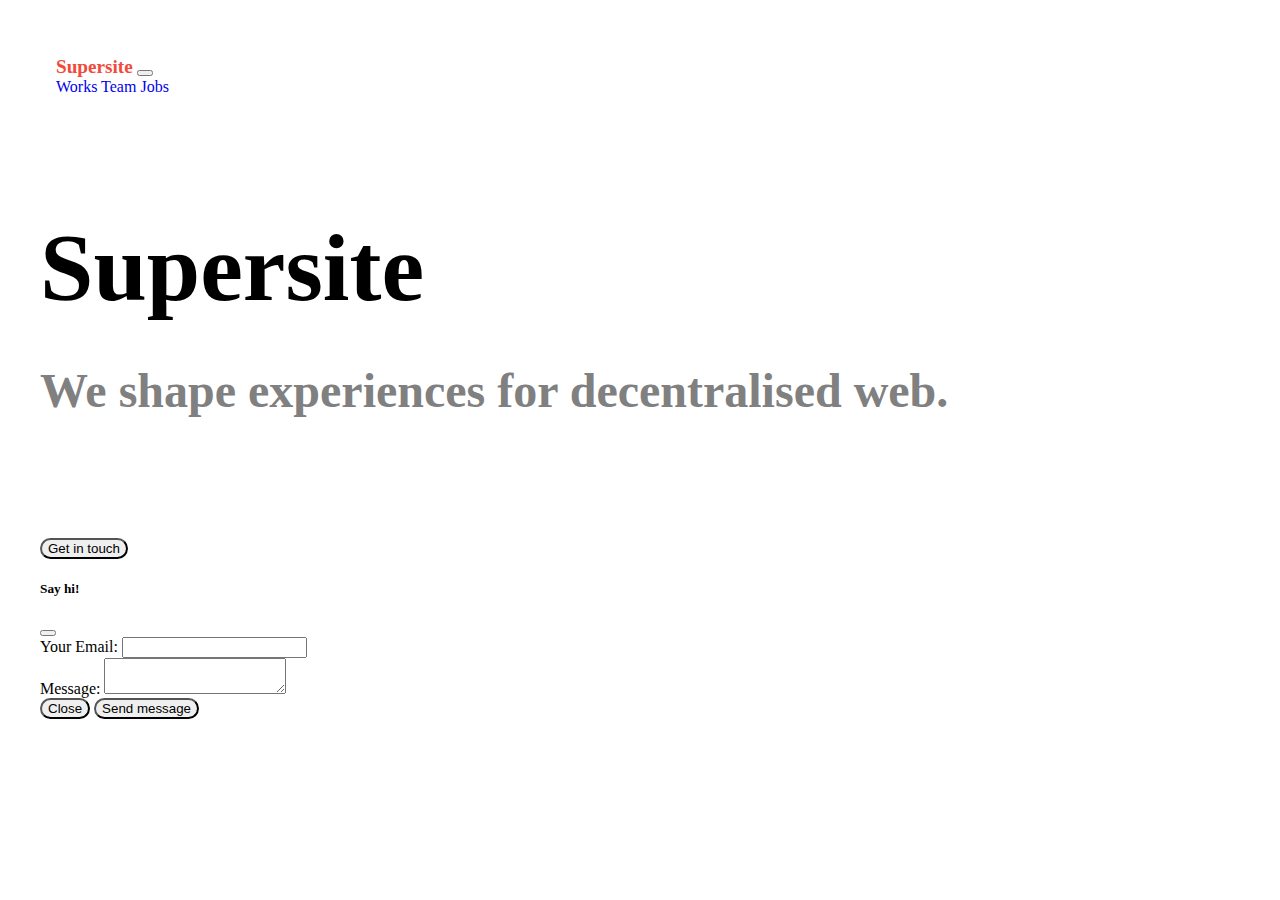
<file: Week-08/homepage/index.html>
<!DOCTYPE html>

<html lang="en">
    <head>
        <link href="https://cdn.jsdelivr.net/npm/bootstrap@5.1.3/dist/css/bootstrap.min.css" rel="stylesheet" integrity="sha384-1BmE4kWBq78iYhFldvKuhfTAU6auU8tT94WrHftjDbrCEXSU1oBoqyl2QvZ6jIW3" crossorigin="anonymous">
        <script src="https://cdn.jsdelivr.net/npm/bootstrap@5.1.3/dist/js/bootstrap.bundle.min.js" integrity="sha384-ka7Sk0Gln4gmtz2MlQnikT1wXgYsOg+OMhuP+IlRH9sENBO0LRn5q+8nbTov4+1p" crossorigin="anonymous"></script>
        <link href="styles.css" rel="stylesheet">
        <title>Supersite</title>
        <script>
            window.addEventListener("load", function() {
                // Alert
                var alertPlaceholder = document.getElementById('liveAlertPlaceholder');
                var alertTrigger = document.getElementById('liveAlertBtn');

                function alert(message, type) {
                    var wrapper = document.createElement('div')
                    wrapper.innerHTML = '<div class="alert alert-' + type + ' alert-dismissible" role="alert">' + message + '<button type="button" class="btn-close" data-bs-dismiss="alert" aria-label="Close"></button></div>'

                    alertPlaceholder.append(wrapper);
                }

                if (alertTrigger) {
                    alertTrigger.addEventListener('click', function () {
                        alert('Nice, you triggered this alert message!', 'success');
                    });
                }
            })
        </script>
    </head>
    <body>
        <nav class="header navbar fixed-top navbar-expand-lg navbar-light bg-light">
            <div class="container-fluid">
                <a class="logo navbar-brand" href="./index.html">Supersite</a>
                <button class="navbar-toggler" type="button" data-bs-toggle="collapse" data-bs-target="#navbarNavAltMarkup" aria-controls="navbarNavAltMarkup" aria-expanded="false" aria-label="Toggle navigation">
                <span class="navbar-toggler-icon"></span>
                </button>
                <div class="collapse navbar-collapse" id="navbarNavAltMarkup">
                    <div class="navbar-nav justify-content-end">
                        <a class="nav-link active" aria-current="page" href="./works.html">Works</a>
                        <a class="nav-link" href="./team.html">Team</a>
                        <a class="nav-link" href="./jobs.html">Jobs</a>
                    </div>
                </div>
            </div>
        </nav>
        <section id="intro">
            <h1 class="h1">Supersite</h1>
            <h2 class="h2">We shape experiences for decentralised web.</h2>
        </section>
        <div>
            <!-- Button trigger modal -->
            <button type="button" class="btn btn-primary" data-bs-toggle="modal" data-bs-target="#exampleModal">
                Get in touch
            </button>

            <!-- Modal -->
            <div class="modal fade" id="exampleModal" tabindex="-1" aria-labelledby="exampleModalLabel" aria-hidden="true">
                <div class="modal-dialog">
                    <div class="modal-content">
                        <div class="modal-header">
                            <h5 class="modal-title" id="exampleModalLabel">Say hi!</h5>
                            <button type="button" class="btn-close" data-bs-dismiss="modal" aria-label="Close"></button>
                        </div>
                        <div class="modal-body">
                            <form>
                            <div class="mb-3">
                                <label for="recipient-name" class="col-form-label">Your Email:</label>
                                <input type="text" class="form-control" id="recipient-name">
                            </div>
                            <div class="mb-3">
                                <label for="message-text" class="col-form-label">Message:</label>
                                <textarea class="form-control" id="message-text"></textarea>
                            </div>
                            </form>
                        </div>
                        <div class="modal-footer">
                            <button type="button" class="btn btn-secondary" data-bs-dismiss="modal">Close</button>
                            <button type="button" class="btn btn-primary" id="liveAlertBtn">Send message</button>
                        </div>
                    </div>
                </div>
            </div>
        </div>
        <div id="liveAlertPlaceholder" class="fixed-bottom alert"></div>
    </body>
</html>
</file>
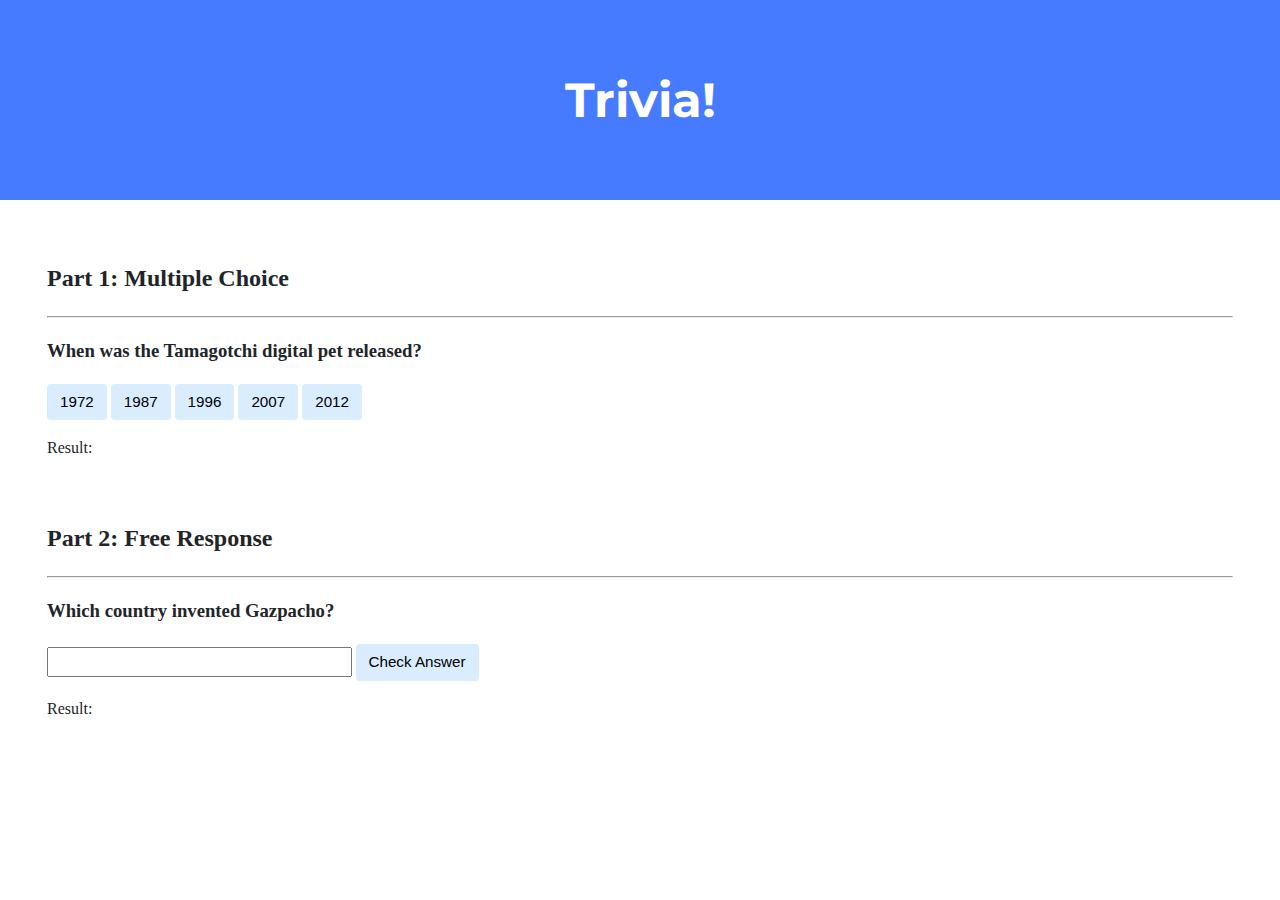
<file: Week-08/trivia/index.html>
<!DOCTYPE html>

<html lang="en">
    <head>
        <link href="https://fonts.googleapis.com/css2?family=Montserrat:wght@500&display=swap" rel="stylesheet">
        <link href="styles.css" rel="stylesheet">
        <title>Trivia!</title>
        <script>
            // TODO: Add code to check answers to questions
            window.addEventListener("load", function(){
                document.querySelector("input").value = "";

                // Part 1 - Correct function
                let correct = document.querySelector(".correct");
                correct.addEventListener("click", function() {
                    correct.style.backgroundColor = "#60bf00";
                    correct.style.color = "#FFFFFF";
                    let feedback = document.querySelector(".feedbackPart1")
                    feedback.textContent = "Correct!";
                });

                // Part 1 - Incorrect function
                let incorrect = document.querySelectorAll(".incorrect");
                for (let i = 0; i < incorrect.length; i++) {
                    incorrect[i].addEventListener("click", function() {
                        incorrect[i].style.backgroundColor = "#ff3460";
                        incorrect[i].style.color = "#FFFFFF";
                        let feedback = document.querySelector(".feedbackPart1")
                        feedback.textContent = "Incorrect!";
                    });
                }

                // Part 2 - Open answer function
                document.querySelector(".submit").addEventListener("click", function() {
                    let input = document.querySelector("input");
                    if (input.value == "Spain") {
                        input.style.backgroundColor = "#60bf00";
                        input.style.color = "#FFFFFF";
                        let feedback = document.querySelector(".feedbackPart2")
                        feedback.textContent = "Correct!";
                    } else {
                        input.addEventListener("click", function() {
                        input.style.backgroundColor = "#ff3460";
                        input.style.color = "#FFFFFF";
                        let feedback = document.querySelector(".feedbackPart2")
                        feedback.textContent = "Incorrect!";
                        });
                    }
                })
            })
        </script>
    </head>
    <body>
        <div class="header">
            <h1>Trivia!</h1>
        </div>

        <div class="container">
            <div class="section">
                <h2>Part 1: Multiple Choice </h2>
                <hr>
                <h3>When was the Tamagotchi digital pet released? </h3>
                <!-- TODO: Add multiple choice question here -->
                <button class="incorrect" value="1972">1972</button>
                <button class="incorrect" value="1987">1987</button>
                <button class="correct" value="1996">1996</button>
                <button class="incorrect" value="2007">2007</button>
                <button class="incorrect" value="2012">2012</button>
                <p>Result: <span class="feedbackPart1"></span></p>
            </div>

            <div class="section">
                <h2>Part 2: Free Response</h2>
                <hr>
                <h3>Which country invented Gazpacho? </h3>
                <!-- TODO: Add free response question here -->
                <input type="text">
                <button class="submit">Check Answer</button>
                <p>Result: <span class="feedbackPart2"></span></p>
            </div>
        </div>
    </body>
</html>
</file>
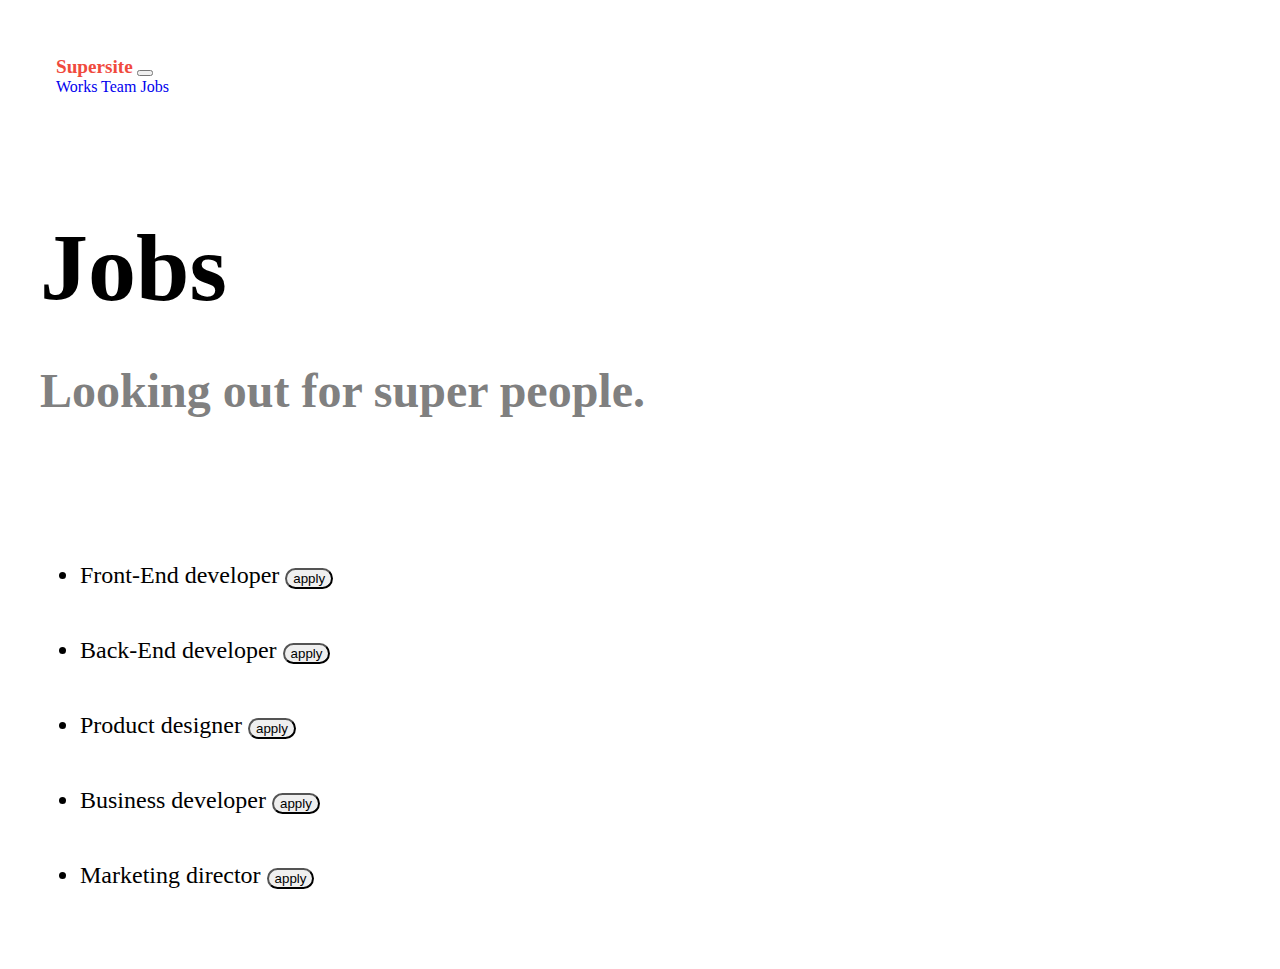
<file: Week-08/homepage/jobs.html>
<!DOCTYPE html>

<html lang="en">
    <head>
        <link href="https://cdn.jsdelivr.net/npm/bootstrap@5.1.3/dist/css/bootstrap.min.css" rel="stylesheet" integrity="sha384-1BmE4kWBq78iYhFldvKuhfTAU6auU8tT94WrHftjDbrCEXSU1oBoqyl2QvZ6jIW3" crossorigin="anonymous">
        <script src="https://cdn.jsdelivr.net/npm/bootstrap@5.1.3/dist/js/bootstrap.bundle.min.js" integrity="sha384-ka7Sk0Gln4gmtz2MlQnikT1wXgYsOg+OMhuP+IlRH9sENBO0LRn5q+8nbTov4+1p" crossorigin="anonymous"></script>
        <link href="styles.css" rel="stylesheet">
        <title>Supersite - Jobs</title>
    </head>
    <body>
        <nav class="header navbar fixed-top navbar-expand-lg navbar-light bg-light">
            <div class="container-fluid">
                <a class="logo navbar-brand" href="./index.html">Supersite</a>
                <button class="navbar-toggler" type="button" data-bs-toggle="collapse" data-bs-target="#navbarNavAltMarkup" aria-controls="navbarNavAltMarkup" aria-expanded="false" aria-label="Toggle navigation">
                <span class="navbar-toggler-icon"></span>
                </button>
                <div class="collapse navbar-collapse" id="navbarNavAltMarkup">
                    <div class="navbar-nav justify-content-end">
                        <a class="nav-link" aria-current="page" href="./works.html">Works</a>
                        <a class="nav-link" href="./team.html">Team</a>
                        <a class="nav-link active" href="./jobs.html">Jobs</a>
                    </div>
                </div>
            </div>
        </nav>
        <section id="intro">
            <h1 class="h1">Jobs</h1>
            <h2 class="h2">Looking out for super people.</h2>
        </section>
        <div class="jobs">
            <ul class="list-group list-group-flush">
                <li class="list-group-item d-flex justify-content-between">
                    Front-End developer
                    <button class="btn btn-primary" type="submit">apply</button>
                </li>
                <li class="list-group-item d-flex justify-content-between">
                    Back-End developer
                    <button class="btn btn-primary" type="submit">apply</button>
                </li>
                <li class="list-group-item d-flex justify-content-between">
                    Product designer
                    <button class="btn btn-primary" type="submit">apply</button>
                </li>
                <li class="list-group-item d-flex justify-content-between">
                    Business developer
                    <button class="btn btn-primary" type="submit">apply</button>
                </li>
                <li class="list-group-item d-flex justify-content-between">
                    Marketing director
                    <button class="btn btn-primary" type="submit">apply</button>
                </li>
            </ul>
        </div>
    </body>
</html>
</file>
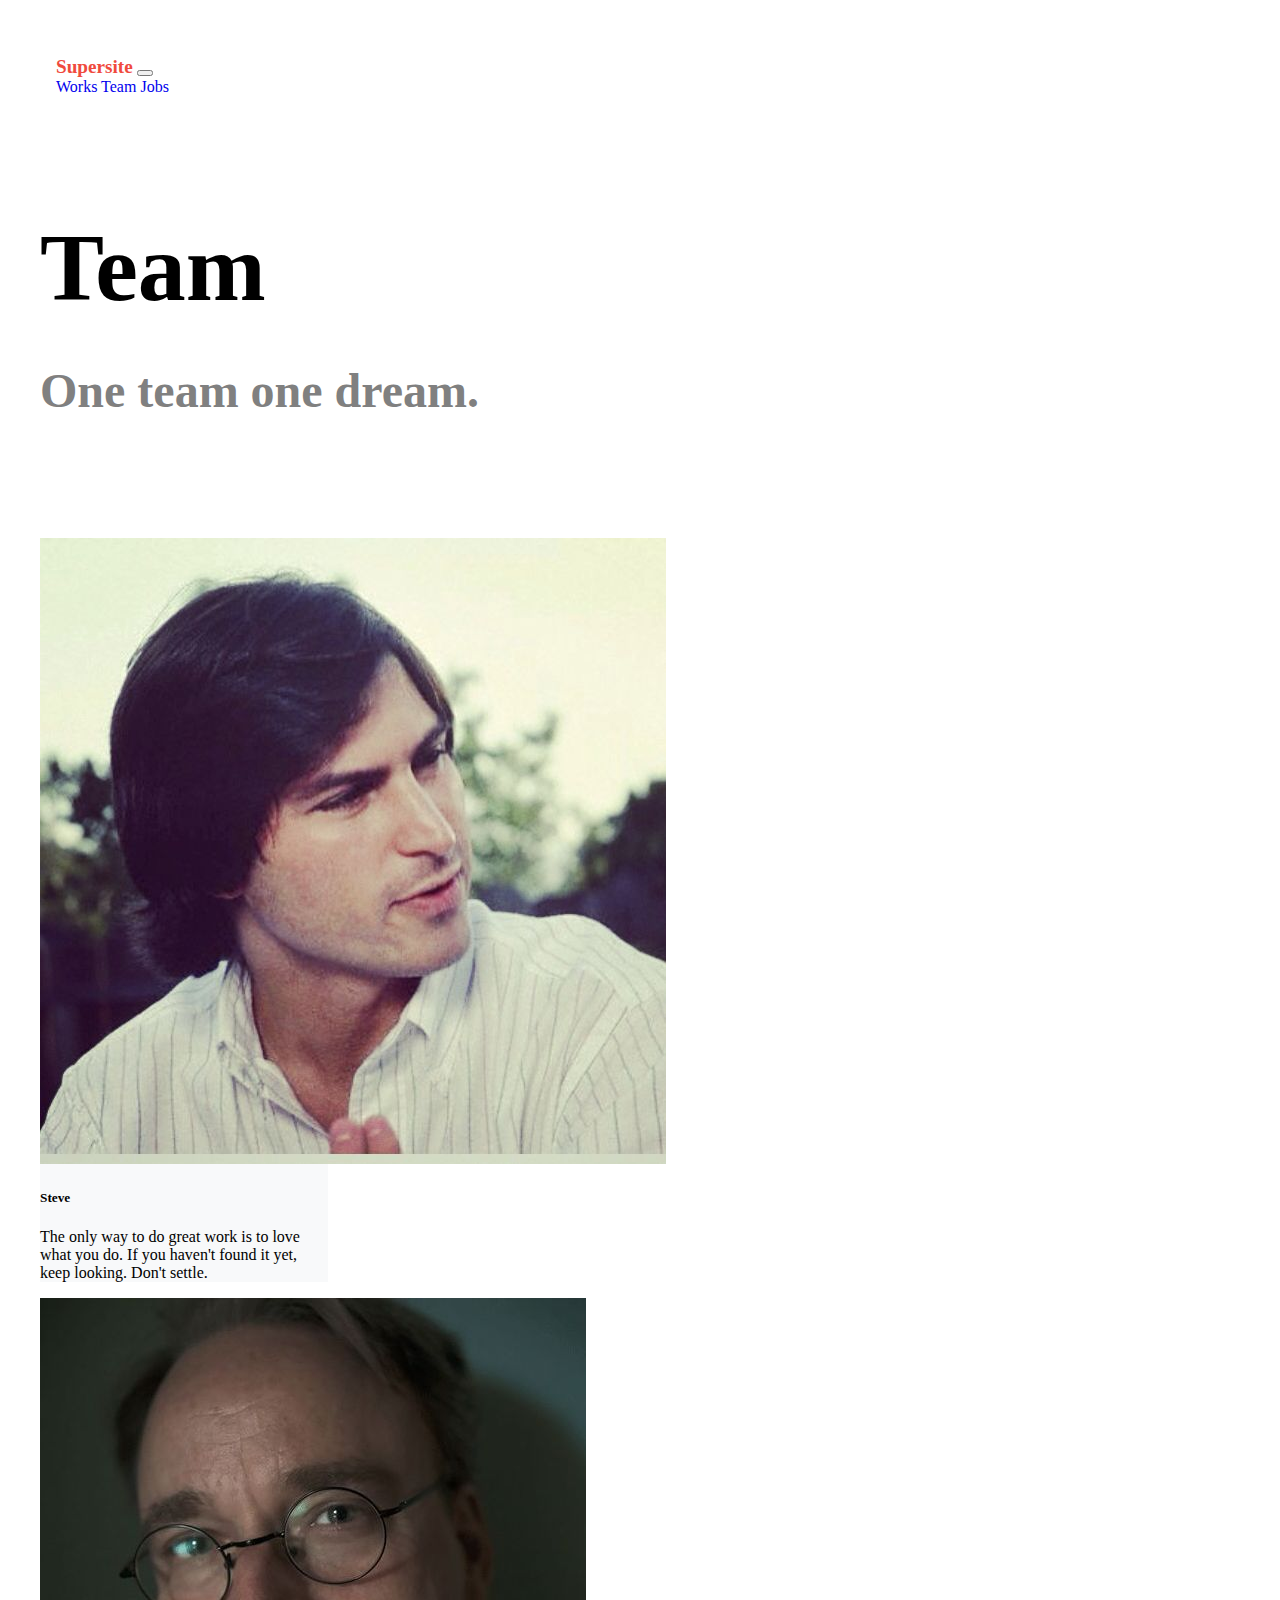
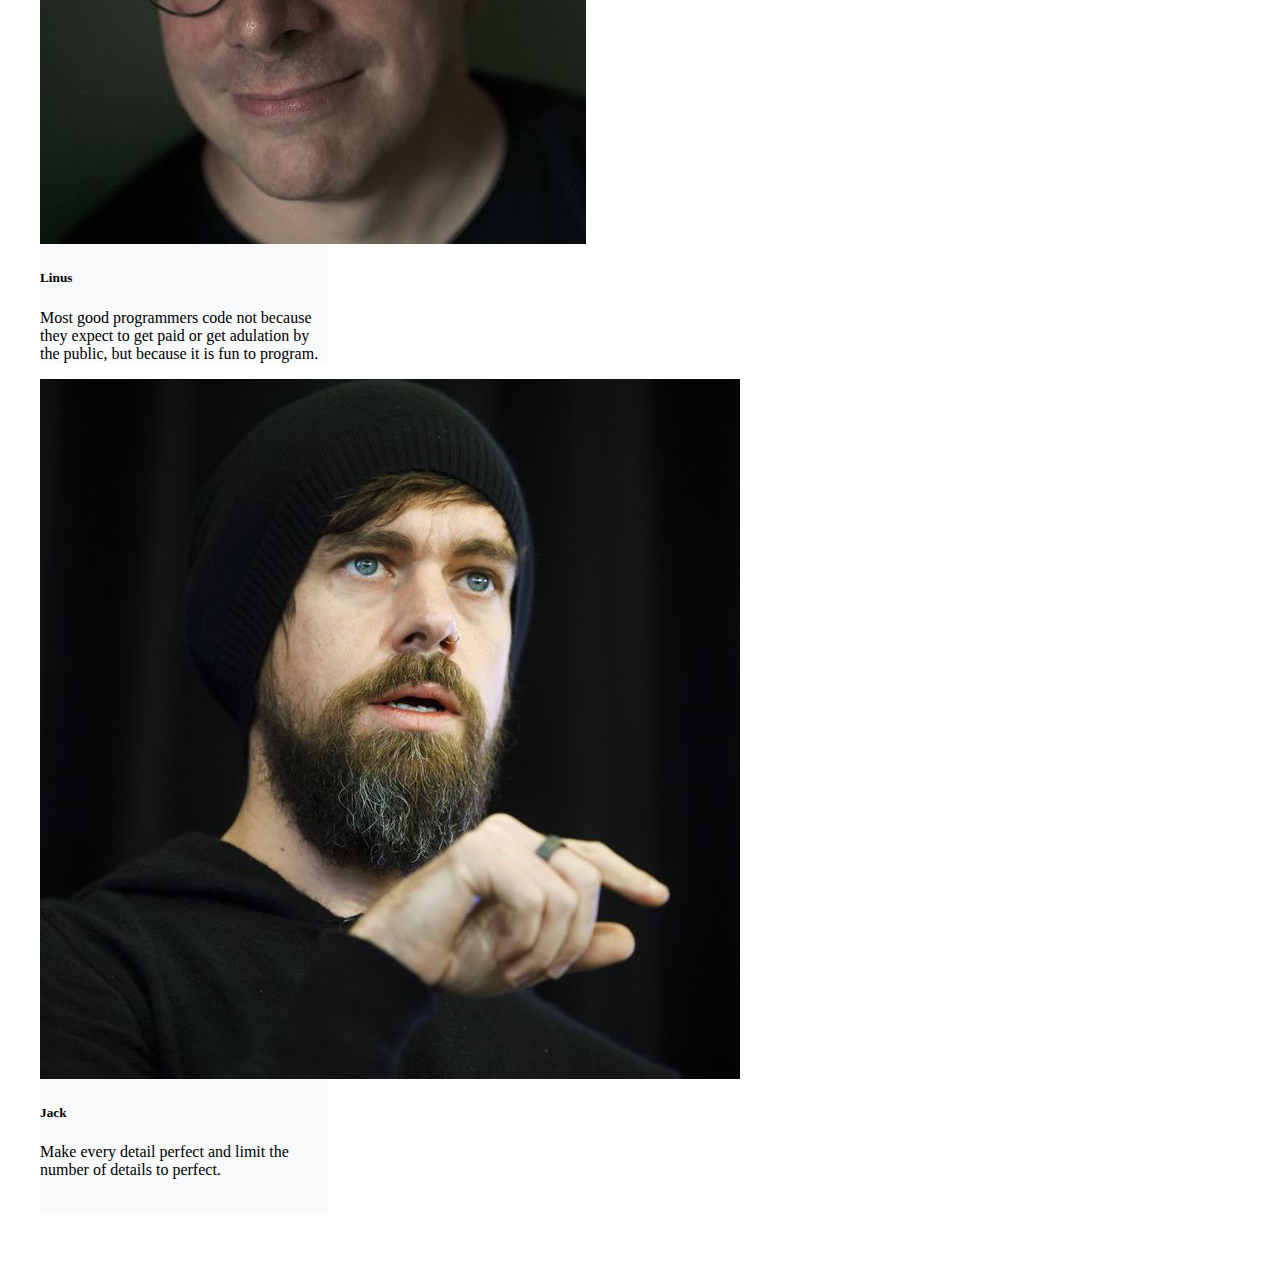
<file: Week-08/homepage/team.html>
<!DOCTYPE html>

<html lang="en">
    <head>
        <link href="https://cdn.jsdelivr.net/npm/bootstrap@5.1.3/dist/css/bootstrap.min.css" rel="stylesheet" integrity="sha384-1BmE4kWBq78iYhFldvKuhfTAU6auU8tT94WrHftjDbrCEXSU1oBoqyl2QvZ6jIW3" crossorigin="anonymous">
        <script src="https://cdn.jsdelivr.net/npm/bootstrap@5.1.3/dist/js/bootstrap.bundle.min.js" integrity="sha384-ka7Sk0Gln4gmtz2MlQnikT1wXgYsOg+OMhuP+IlRH9sENBO0LRn5q+8nbTov4+1p" crossorigin="anonymous"></script>
        <link href="styles.css" rel="stylesheet">
        <title>Supersite - Team</title>
    </head>
    <body>
        <nav class="header navbar fixed-top navbar-expand-lg navbar-light bg-light">
            <div class="container-fluid">
                <a class="logo navbar-brand" href="./index.html">Supersite</a>
                <button class="navbar-toggler" type="button" data-bs-toggle="collapse" data-bs-target="#navbarNavAltMarkup" aria-controls="navbarNavAltMarkup" aria-expanded="false" aria-label="Toggle navigation">
                <span class="navbar-toggler-icon"></span>
                </button>
                <div class="collapse navbar-collapse" id="navbarNavAltMarkup">
                    <div class="navbar-nav justify-content-end">
                        <a class="nav-link" aria-current="page" href="./works.html">Works</a>
                        <a class="nav-link active" href="./team.html">Team</a>
                        <a class="nav-link" href="./jobs.html">Jobs</a>
                    </div>
                </div>
            </div>
        </nav>
        <section id="intro">
            <h1 class="h1">Team</h1>
            <h2 class="h2">One team one dream.</h2>
            <div class="hstack gap-4">
                <div class="card" style="width: 18rem;">
                    <img src="./images/steve.jpg" class="card-img-top" alt="steve">
                    <div class="card-body">
                        <h5 class="card-title">Steve</h5>
                        <p class="card-text">The only way to do great work is to love what you do. If you haven't found it yet, keep looking. Don't settle.</p>
                    </div>
                </div>
                <div class="card" style="width: 18rem;">
                    <img src="./images/linus.jpg" class="card-img-top" alt="linus">
                    <div class="card-body">
                        <h5 class="card-title">Linus</h5>
                        <p class="card-text">Most good programmers code not because they expect to get paid or get adulation by the public, but because it is fun to program.</p>
                    </div>
                </div>
                <div class="card" style="width: 18rem;">
                    <img src="./images/jack.jpg" class="card-img-top" alt="jack">
                    <div class="card-body">
                        <h5 class="card-title">Jack</h5>
                        <p class="card-text">Make every detail perfect and limit the number of details to perfect.<br><br><br> </p>
                    </div>
                </div>
            </div>
        </section>
    </body>
</html>
</file>
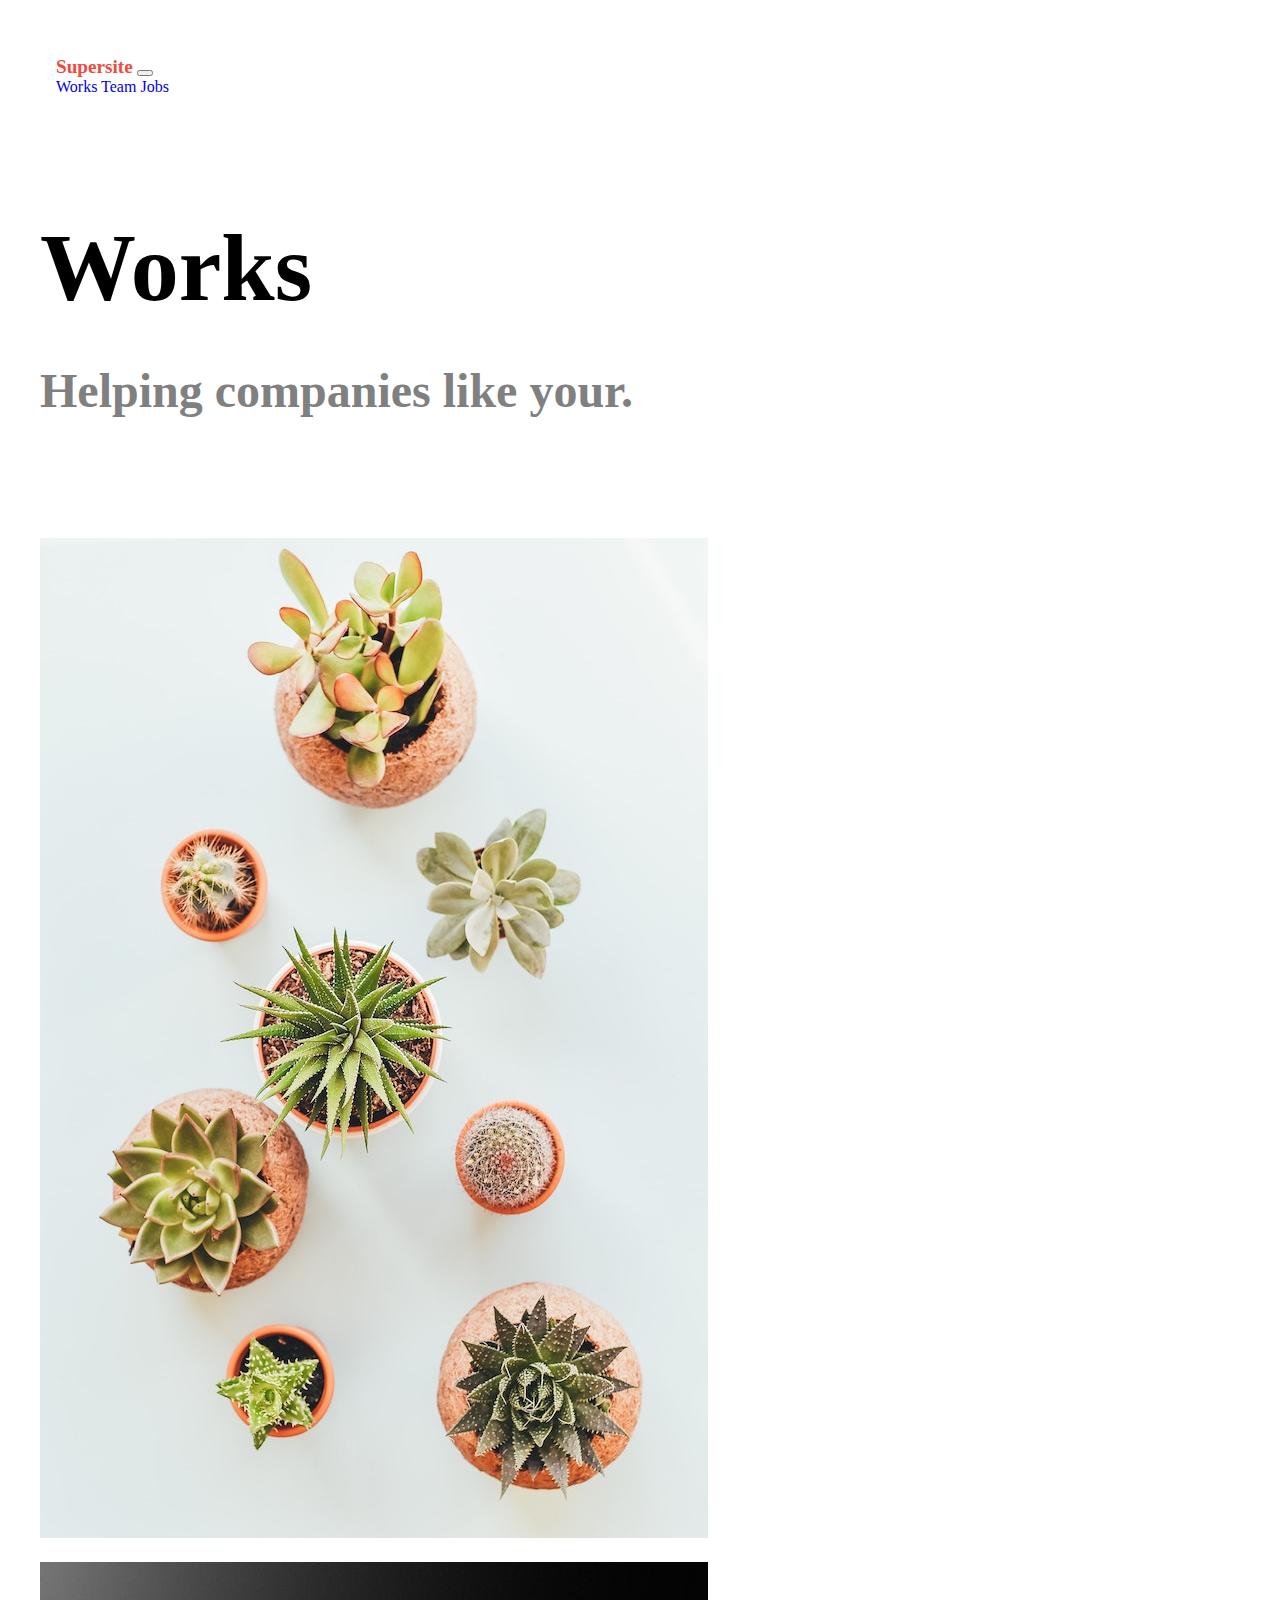
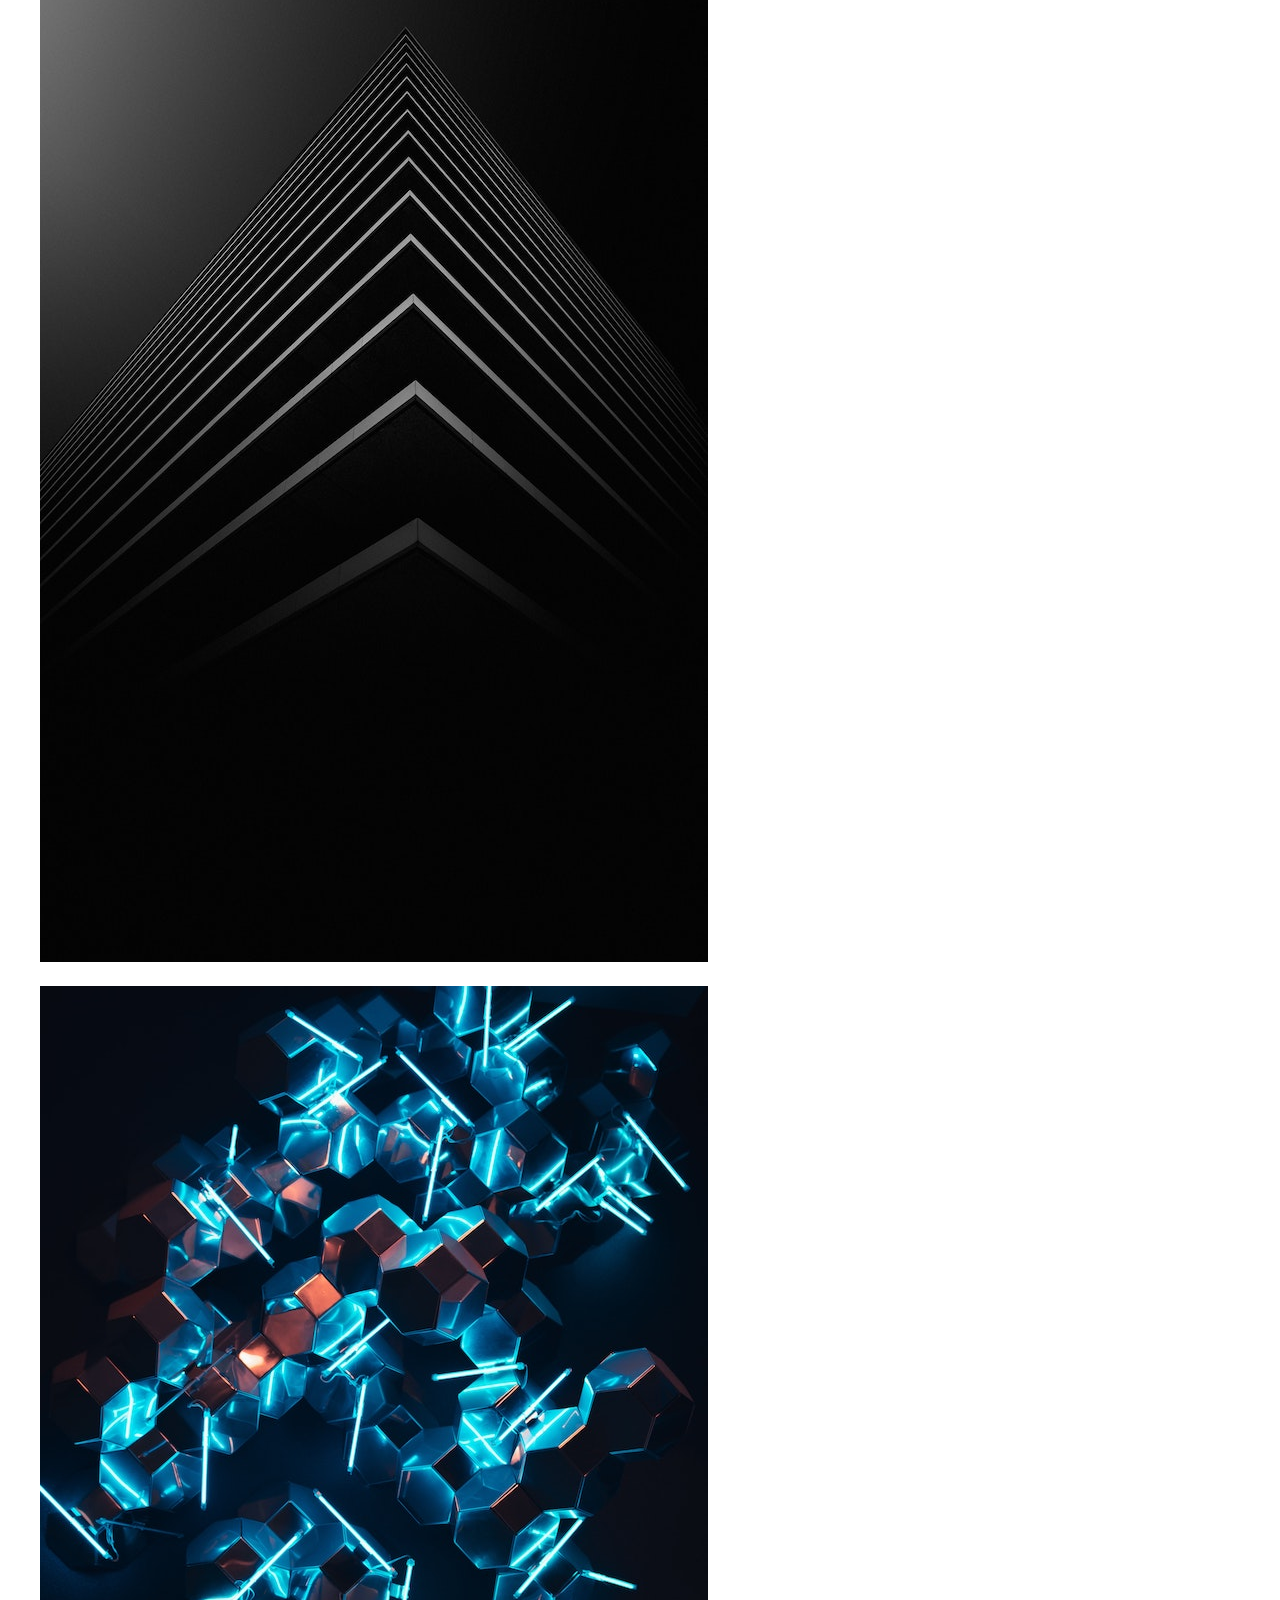
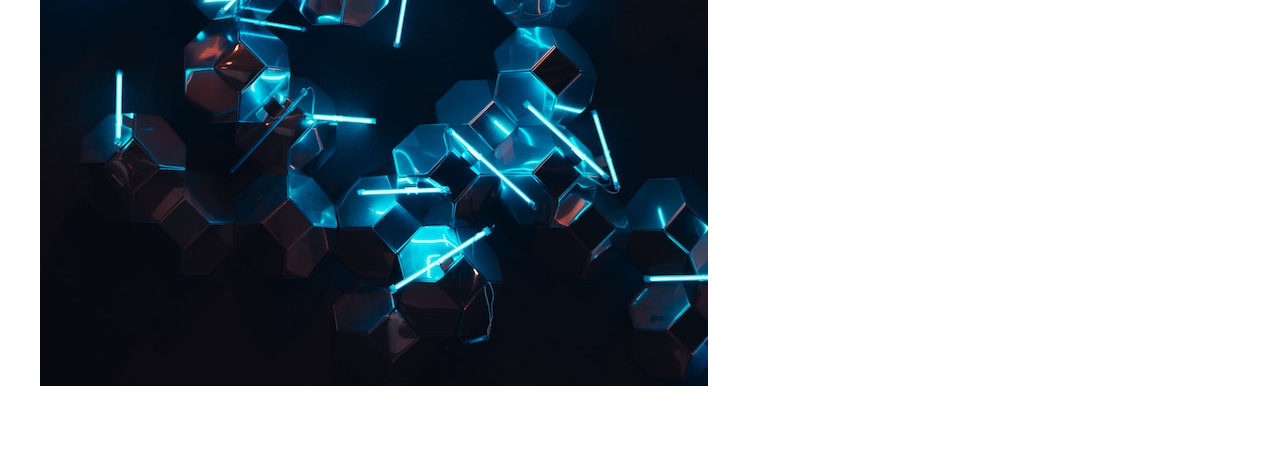
<file: Week-08/homepage/works.html>
<!DOCTYPE html>

<html lang="en">
    <head>
        <link href="https://cdn.jsdelivr.net/npm/bootstrap@5.1.3/dist/css/bootstrap.min.css" rel="stylesheet" integrity="sha384-1BmE4kWBq78iYhFldvKuhfTAU6auU8tT94WrHftjDbrCEXSU1oBoqyl2QvZ6jIW3" crossorigin="anonymous">
        <script src="https://cdn.jsdelivr.net/npm/bootstrap@5.1.3/dist/js/bootstrap.bundle.min.js" integrity="sha384-ka7Sk0Gln4gmtz2MlQnikT1wXgYsOg+OMhuP+IlRH9sENBO0LRn5q+8nbTov4+1p" crossorigin="anonymous"></script>
        <link href="styles.css" rel="stylesheet">
        <title>Supersite - Works</title>
    </head>
    <body>
        <nav class="header navbar fixed-top navbar-expand-lg navbar-light bg-light">
            <div class="container-fluid">
                <a class="logo navbar-brand" href="./index.html">Supersite</a>
                <button class="navbar-toggler" type="button" data-bs-toggle="collapse" data-bs-target="#navbarNavAltMarkup" aria-controls="navbarNavAltMarkup" aria-expanded="false" aria-label="Toggle navigation">
                <span class="navbar-toggler-icon"></span>
                </button>
                <div class="collapse navbar-collapse" id="navbarNavAltMarkup">
                    <div class="navbar-nav justify-content-end">
                        <a class="nav-link active" aria-current="page" href="./works.html">Works</a>
                        <a class="nav-link" href="./team.html">Team</a>
                        <a class="nav-link" href="./jobs.html">Jobs</a>
                    </div>
                </div>
            </div>
        </nav>
        <section id="intro">
            <h1 class="h1">Works</h1>
            <h2 class="h2">Helping companies like your.</h2>
                <img src="./images/01.jpg" class="img-works img-fluid" alt="01">
                <img src="./images/02.jpg" class="img-works img-fluid" alt="02">
                <img src="./images/03.jpg" class="img-works img-fluid" alt="03">
            <div class="hstack gap-4">
            </div>
        </section>
    </body>
</html>
</file>
<file: Week-08/homepage/styles.css>
body {
    max-width: 1400px;
    margin: 0 auto;
    padding: 40px;
}

.header {
    padding: 1em;
}

a:link { text-decoration: none; }
a:visited { text-decoration: none; }
a:hover { text-decoration: none; }
a:active { text-decoration: none; }

a.navbar-brand {
    color: #f04a3d !important;
    font-weight: bold;
    font-size: 1.2em;
}

a.navbar-brand:hover {
    opacity: 0.5;
}

#intro {
    margin-top: 100px;
}

#intro h1 {
    font-size: 6em !important;
    font-weight: 900;
    margin-bottom: 20px;
}

#intro h2 {
    color: #808080 !important;
    font-size: 3em !important;
    font-weight: 600;
    margin-bottom: 120px;
}

.list-group-item {
    padding: 1em 0;
    font-size: 1.5em;
    font-weight: 500;
}

.btn {
    border-radius: 12px;
}

.card {
    border-width: 0;
    background-color: #f8f9fa;
}

.img-works {
    margin-bottom: 20px;
}

.alert {
    padding: 40px;
}

@media only screen and (max-width: 400px) {
    /* .header {
        height: 10em;
    } */
    a.navbar-brand {
        font-size: 4em;
    }
    #intro h1 {
        font-size: 3em !important;
    }
    #intro h2 {
        font-size: 1.5em !important;
    }
}
</file>
<file: Week-08/trivia/styles.css>
body {
    background-color: #fff;
    color: #212529;
    font-size: 1rem;
    font-weight: 400;
    line-height: 1.5;
    margin: 0;
    text-align: left;
}

.container {
    margin-left: auto;
    margin-right: auto;
    padding-left: 15px;
    padding-right: 15px;
}

.header {
    background-color: #477bff;
    color: #fff;
    margin-bottom: 2rem;
    padding: 2rem 1rem;
    text-align: center;
}

.section {
    padding: 0.5rem 2rem 1rem 2rem;
}

.section:hover {
    background-color: #f5f5f5;
    transition: color 2s ease-in-out, background-color 0.15s ease-in-out;
}

h1 {
    font-family: 'Montserrat', sans-serif;
    font-size: 48px;
}

button, input[type="submit"] {
    background-color: #d9edff;
    border: 1px solid transparent;
    border-radius: 0.25rem;
    font-size: 0.95rem;
    font-weight: 400;
    line-height: 1.5;
    padding: 0.375rem 0.75rem;
    text-align: center;
    transition: color 0.15s ease-in-out, background-color 0.15s ease-in-out, border-color 0.15s ease-in-out, box-shadow 0.15s ease-in-out;
    vertical-align: middle;
    cursor: pointer;
}


input[type="text"] {
    line-height: 1.8;
    width: 25%;
}

input[type="text"]:hover {
    background-color: #f5f5f5;
    transition: color 2s ease-in-out, background-color 0.15s ease-in-out;
}
</file>
